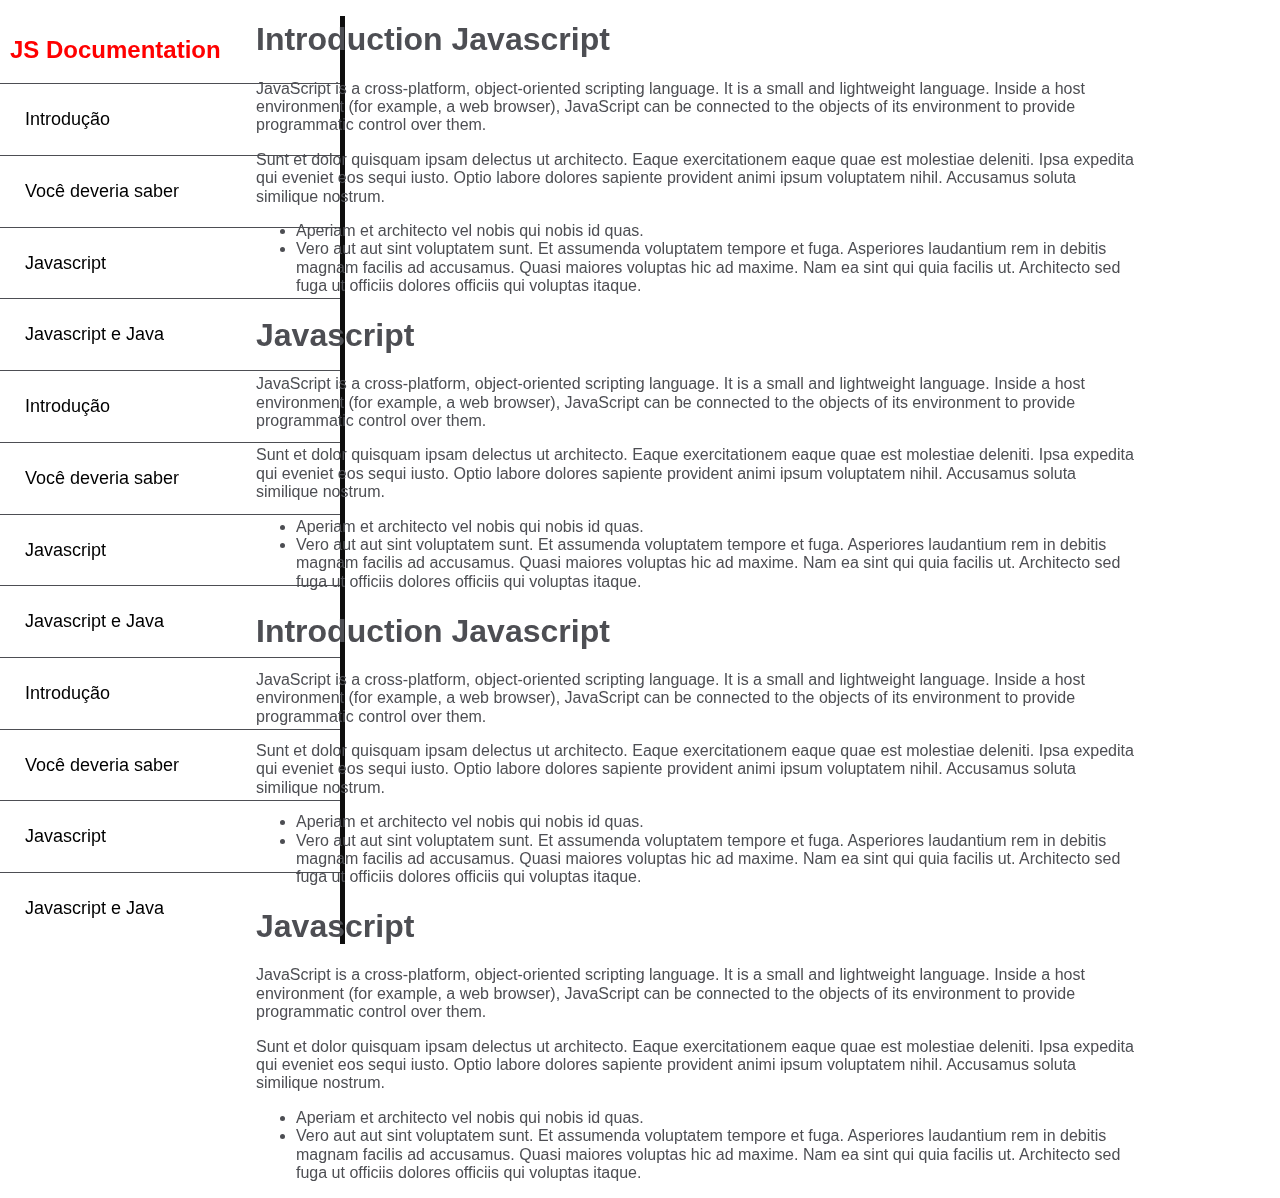
<file: Documentation Page/index.html>
<!DOCTYPE html>
<html lang="en">
<head>
    <meta charset="UTF-8">
    <meta name="viewport" content="width=device-width, initial-scale=1.0">
    <meta http-equiv="X-UA-Compatible" content="ie=edge">
    <title>Documentation Page</title>
    <link rel="stylesheet" href="style.css">
    <link rel="stylesheet" href="normalize.css">
</head>
<body>
        <ul id="navbar">
            <h2>JS Documentation</h2>
            <li><a href="">Introdução</a></li>
            <li><a href="">Você deveria saber</a></li>
            <li><a href="">Javascript</a></li>
            <li><a href="">Javascript e Java</a></li>
            <li><a href="">Introdução</a></li>
            <li><a href="">Você deveria saber</a></li>
            <li><a href="">Javascript</a></li>
            <li><a href="">Javascript e Java</a></li>
            <li><a href="">Introdução</a></li>
            <li><a href="">Você deveria saber</a></li>
            <li><a href="">Javascript</a></li>
            <li><a href="">Javascript e Java</a></li>   
        </ul>
        <main id="main-doc">
            <section class="main-section">
                <h1>Introduction Javascript</h1>
                <p>JavaScript is a cross-platform, object-oriented scripting language. It is a small and lightweight language. Inside a host environment (for example, a web browser), JavaScript can be connected to the objects of its environment to provide programmatic control over them.</p>
                <p>Sunt et dolor quisquam ipsam delectus ut architecto. Eaque exercitationem eaque quae est molestiae deleniti. Ipsa expedita qui eveniet eos sequi iusto. Optio labore dolores sapiente provident animi ipsum voluptatem nihil. Accusamus soluta similique nostrum.
            </p>
            <ul>
                <li>Aperiam et architecto vel nobis qui nobis id quas.</li>
                <li>Vero aut aut sint voluptatem sunt. Et assumenda voluptatem tempore et fuga. Asperiores laudantium rem in debitis magnam facilis ad accusamus. Quasi maiores voluptas hic ad maxime. Nam ea sint qui quia facilis ut. Architecto sed fuga ut officiis dolores officiis qui voluptas itaque.</li>
            </ul>
            <h1>Javascript</h1>
                <p>JavaScript is a cross-platform, object-oriented scripting language. It is a small and lightweight language. Inside a host environment (for example, a web browser), JavaScript can be connected to the objects of its environment to provide programmatic control over them.</p>
                <p>Sunt et dolor quisquam ipsam delectus ut architecto. Eaque exercitationem eaque quae est molestiae deleniti. Ipsa expedita qui eveniet eos sequi iusto. Optio labore dolores sapiente provident animi ipsum voluptatem nihil. Accusamus soluta similique nostrum.
            </p>
            <ul>
                <li>Aperiam et architecto vel nobis qui nobis id quas.</li>
                <li>Vero aut aut sint voluptatem sunt. Et assumenda voluptatem tempore et fuga. Asperiores laudantium rem in debitis magnam facilis ad accusamus. Quasi maiores voluptas hic ad maxime. Nam ea sint qui quia facilis ut. Architecto sed fuga ut officiis dolores officiis qui voluptas itaque.</li>
            </ul>
            <h1>Introduction Javascript</h1>
                <p>JavaScript is a cross-platform, object-oriented scripting language. It is a small and lightweight language. Inside a host environment (for example, a web browser), JavaScript can be connected to the objects of its environment to provide programmatic control over them.</p>
                <p>Sunt et dolor quisquam ipsam delectus ut architecto. Eaque exercitationem eaque quae est molestiae deleniti. Ipsa expedita qui eveniet eos sequi iusto. Optio labore dolores sapiente provident animi ipsum voluptatem nihil. Accusamus soluta similique nostrum.
            </p>
            <ul>
                <li>Aperiam et architecto vel nobis qui nobis id quas.</li>
                <li>Vero aut aut sint voluptatem sunt. Et assumenda voluptatem tempore et fuga. Asperiores laudantium rem in debitis magnam facilis ad accusamus. Quasi maiores voluptas hic ad maxime. Nam ea sint qui quia facilis ut. Architecto sed fuga ut officiis dolores officiis qui voluptas itaque.</li>
            </ul>
            <h1>Javascript</h1>
                <p>JavaScript is a cross-platform, object-oriented scripting language. It is a small and lightweight language. Inside a host environment (for example, a web browser), JavaScript can be connected to the objects of its environment to provide programmatic control over them.</p>
                <p>Sunt et dolor quisquam ipsam delectus ut architecto. Eaque exercitationem eaque quae est molestiae deleniti. Ipsa expedita qui eveniet eos sequi iusto. Optio labore dolores sapiente provident animi ipsum voluptatem nihil. Accusamus soluta similique nostrum.
            </p>
            <ul>
                <li>Aperiam et architecto vel nobis qui nobis id quas.</li>
                <li>Vero aut aut sint voluptatem sunt. Et assumenda voluptatem tempore et fuga. Asperiores laudantium rem in debitis magnam facilis ad accusamus. Quasi maiores voluptas hic ad maxime. Nam ea sint qui quia facilis ut. Architecto sed fuga ut officiis dolores officiis qui voluptas itaque.</li>
            </ul>
            
            </section>
            
            
        </main>
        

        

    
</body>
</html>
</file>
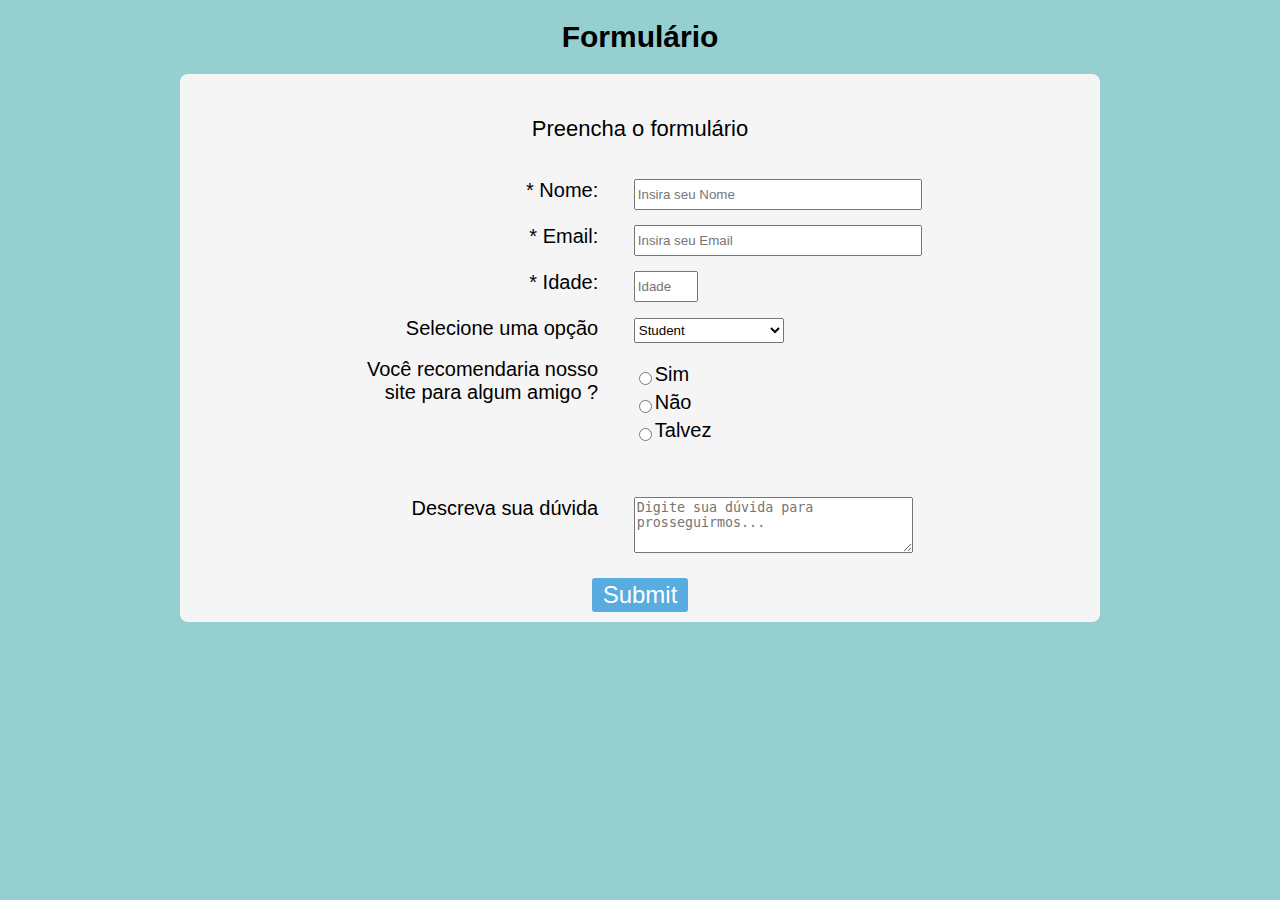
<file: Survey Form/index.html>
<!DOCTYPE html>
<html lang="en">
<head>
    <meta charset="UTF-8">
    <meta name="viewport" content="width=device-width, initial-scale=1.0">
    <meta http-equiv="X-UA-Compatible" content="ie=edge">
    <link rel="stylesheet" href="style.css">
    <title>Document</title>
</head>
<body>
    <h1 id="title">Formulário</h1>
    <section class="formul">
            <p id="description"> Preencha o formulário</p>
            <form id="survey-form">
                <div class="row">
                    <div class="labels">
                        <label for="name" id="name-label">* Nome:</label>
                    </div class="labels">
                    <div class="direitaTab">
                        <input type="text" class="inpfields" name="name" id="name" placeholder="Insira seu Nome" required>
                    </div>
                </div>

                <div class="row">
                    <div class="labels">
                        <label for="email" id="email-label">* Email:</label>
                    </div>
                    <div class="direitaTab">
                        <input type="email" class="inpfields"  name="email" id="email" placeholder="Insira seu Email" required>
                    </div>
                </div>

                <div class="row">
                    <div class="labels">
                        <label for="number" id="number-label">* Idade:</label>
                    </div>
                    <div class="direitaTab">
                        <input class="num"type="number" class="inpfields" name="idade" id="number" placeholder="Idade" min="0" max="100" required><br>
                    </div>
                </div>
            
                    <div class="row">
                        <div class="labels">
                            <label for="">Selecione uma opção</label>
                        </div>
                            <div class="direitaTab">
                                <select id="dropdown" name="currentPos" style="width: 150px;" class="dropdown">
                                    <option disabled value>Select an option</option>
                                    <option value="student">Student</option>
                                    <option value="job">Full Time Job</option>
                                    <option value="learner">Full Time Learner</option>
                                    <option value="preferNo">Prefer not to say</option>
                                    <option value="other">Other</option>
                                </select>  
                            </div>
                    </div>
                    
                
                <div class="row">
                     <div class="labels">
                        <label>Você recomendaria nosso site para algum amigo ?</label>
                    </div>
                    <div class="direitaTab">
                            <ul style="list-style: none;">
                                <li class="radio"><label for="">Sim<input type="radio" name="recomendar" id="" class="selecionar"></label></li>
                                <li class="radio"><label for="">Não<input type="radio" name="recomendar" id="" class="selecionar"></label></li>
                                <li class="radio"><label for="">Talvez<input type="radio" name="recomendar" id="" class="selecionar"></label></li>
                            </ul>
                        </div>
                    
                </div>
                <div class="row">
                    <div class="labels">
                        <label>Descreva sua dúvida</label>
                    </div>
                    <div class="direitaTab">
                        <textarea class='txt' placeholder="Digite sua dúvida para prosseguirmos..."></textarea>
                    </div>
                </div>

                <button type="submit" class="submit" >Submit</button>
             
                
            </form>
    </section>
    
</body>
</html>
</file>
<file: Documentation Page/style.css>
html,body {
    color: #4d4e53;
    background-color: #ffffff;
    font-family: "Open Sans", Arial, sans-serif;
}


ul {
    list-style-type: none; 
}

section ul {
    list-style-type: disc; 
}



#navbar a {
    text-decoration: none;
    color: rgb(0, 0, 0);
    font-size: 18px;
    display: block;
    padding : 20px;
}
#navbar li {
    border-top: 1px solid #4d4e53;
    margin-left: -40px;
    padding: 5px;
}
#navbar h2 {
    margin-left: -30px;
    padding-right: 10px; 
    
}
#navbar {
    position: fixed;
    left: 0px;
    top: 0px;
    color: rgb(255, 0, 0);
    border-right: 5px solid rgb(14, 14, 14);
    width: 300px;
}


#main-doc {
   
}
.main-section{
    width: 880px;
    font-size: 16px;
    position: absolute;
    left: 20%;
    
}
</file>
<file: Survey Form/style.css>
html {
    font-size: 10px; 
}
body {
    font-family: -apple-system, BlinkMacSystemFont, 'Segoe UI', Roboto, Oxygen, Ubuntu, Cantarell, 'Open Sans', 'Helvetica Neue', sans-serif;
    margin: 0;
    padding: 0;
    background: rgb(149, 207, 207);
    text-align: center;
    box-sizing: border-box;
}
#title {
    font-size: 3rem;
}
#description {
    font-size: 2.2rem;
}
.formul{
    background: whitesmoke;
    margin: 0 auto;
    border-radius: 8px;
    width:  75%;
    max-width: 900px;
    padding: 10px;
    padding-top: 20px;
}
#survey-form {
    font-size: 2rem;
}

.row {
    width: 600px;
    margin: 0 auto;
}

.labels{
    display: inline-block;
    width: 40%;
    text-align: right;
    vertical-align: top;
    margin-top: 10px;
    padding-top: 5px;

}
.direitaTab {
    display: inline-block;
    width: 48%;
    padding-top: 5px;
    font-size: 2rem;
    text-align: left;   
    padding-left: 30px; 
    vertical-align: middle;
    margin-top: 10px;
}

input,select {
    height: 25px;
}
.selecionar {
    float: left;
}   
.radio {
    position: relative;
    left: -50px;
    bottom: 15px;
    margin-left: 10px;
    display: block;
    padding-bottom: 5px;
}
.inpfields {
    width: 280px;
}
.txt {
    width: 95%;
    height: 50px;
}
.submit {
    margin-top: 20px;
    width: 96px;
    font-size: 24px;
    border: 0px solid;
    line-height: 32px;
    color: white;
    background-color: #59ace0;
    border-radius: 3px;
}

@media screen and (max-width: 750px) {
    .labels {
      width: 30%;
      text-align: left;
      padding-right: 200px;
    }
    .direitaTab, .txt {
      width: 60%;  
      padding-right: 30px;
    }
    .inpfields {
        width: 60%;  
    }
    
}
</file>
